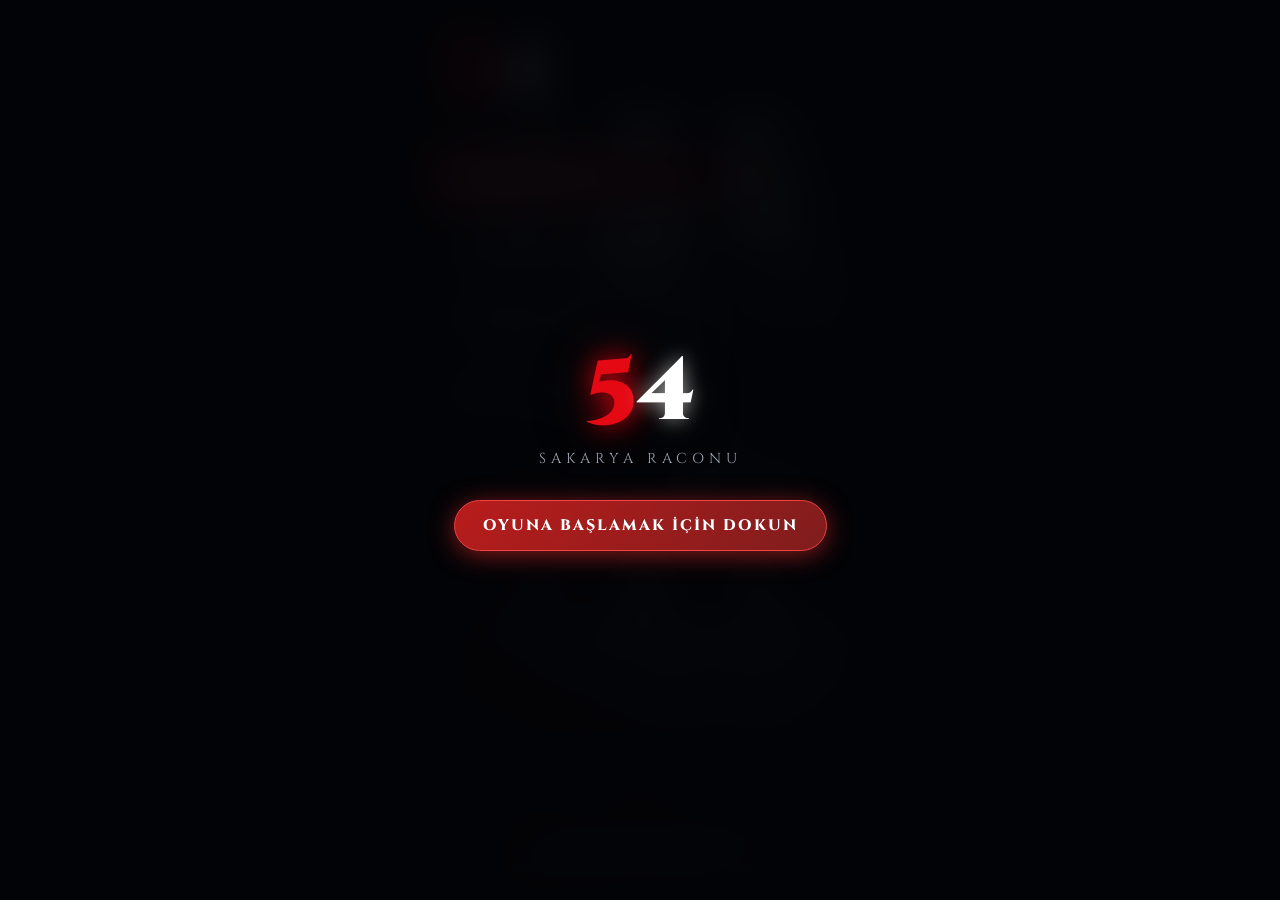
<file: index.html>
<!DOCTYPE html>
<html lang="tr">
<head>
    <meta charset="UTF-8">
    <meta name="viewport" content="width=device-width, initial-scale=1.0, maximum-scale=1.0, user-scalable=no, viewport-fit=cover">
    <meta http-equiv="Cache-Control" content="no-cache, no-store, must-revalidate">
    <meta http-equiv="Pragma" content="no-cache">
    <meta http-equiv="Expires" content="0">
    <title>54</title>
    <link rel="preconnect" href="https://fonts.googleapis.com">
    <link rel="preconnect" href="https://fonts.gstatic.com" crossorigin>
    <link href="https://fonts.googleapis.com/css2?family=Cinzel:ital,wght@0,700;0,800;0,900;1,700&family=Montserrat:wght@400;500;600;700&display=swap" rel="stylesheet">
    <link rel="stylesheet" href="style.css?v=12">
</head>
<body>

    <!-- Parlaklık Katmanı -->
    <div id="brightness-layer"></div>

    <!-- ================= OYUNA BAŞLAMAK İÇİN DOKUN EKRANI ================= -->
    <div id="intro-start-screen" class="intro-start-overlay">
        <div class="intro-start-box">
            <div class="intro-start-logo"><span class="num-5">5</span><span class="num-4">4</span></div>
            <div class="intro-start-sub">SAKARYA RACONU</div>
            <div class="intro-tap-prompt">
                <span class="prompt-text">OYUNA BAŞLAMAK İÇİN DOKUN</span>
            </div>
        </div>
    </div>

    <!-- Mobil Dikey Görünüm -->
    <div class="mobile-container">

        <!-- Arka Plan Görseli (4 Tabutlu Karanlık Oda) -->
        <div class="bg-wrapper">
            <img src="assets/bg.jpg" alt="54" class="bg-img">
            <div class="vignette"></div>
            <div class="smoke-ambient"></div>
        </div>

        <!-- ================= ANA MENÜ (AĞIR MAFYA TEMASI) ================= -->
        <div id="screen-main" class="screen">
            
            <!-- 54 Başlığı: 5 Kırmızı, 4 Beyaz -->
            <div class="logo-box">
                <span class="num-5">5</span><span class="num-4">4</span>
            </div>

            <!-- Menü Öğeleri: DEVAM ET Sabit Kırmızı, Diğerleri Net -->
            <nav class="vampyr-menu">
                <button class="menu-btn continue-btn" id="btn-continue">
                    <span class="btn-text">DEVAM ET</span>
                </button>
                <button class="menu-btn standard-btn" id="btn-new-game">
                    <span class="btn-text">YENİ OYUN</span>
                </button>
                <button class="menu-btn standard-btn" id="btn-options">
                    <span class="btn-text">AYARLAR</span>
                </button>
                <button class="menu-btn standard-btn" id="btn-credits">
                    <span class="btn-text">BÖLÜMLER</span>
                </button>
            </nav>

            <!-- Menünün Altındaki Racon Sözü (Dengeli 2 Satır, 'da' Düzeltildi) -->
            <div class="racon-quote-box">
                <div class="quote-line"></div>
                <p class="quote-text">
                    <span class="quote-mark">“</span>Her günün bir yarını var,<br>bu dünyanın da ahireti var.<span class="quote-mark">”</span>
                </p>
            </div>

        </div>

        <!-- ================= KARAKTER SEÇİMİ (YENİ OYUN) ================= -->
        <div id="modal-characters" class="modal">
            <div class="modal-card">
                <div class="modal-header">
                    <button class="back-btn" id="close-char-btn">← GERİ</button>
                    <h2>KARAKTER SEÇ</h2>
                </div>

                <div class="character-list">
                    <!-- 1. Karakter -->
                    <div class="char-card neon-red" data-name="Alper İbrahim Karakuş">
                        <div class="char-inner">
                            <span class="char-title">Alper İbrahim Karakuş</span>
                            <button class="char-pick-btn">SEÇ</button>
                        </div>
                    </div>

                    <!-- 2. Karakter -->
                    <div class="char-card neon-red" data-name="Batuhan Keskin">
                        <div class="char-inner">
                            <span class="char-title">Batuhan Keskin</span>
                            <button class="char-pick-btn">SEÇ</button>
                        </div>
                    </div>

                    <!-- 3. Karakter -->
                    <div class="char-card neon-red" data-name="Hamza Ayvaz">
                        <div class="char-inner">
                            <span class="char-title">Hamza Ayvaz</span>
                            <button class="char-pick-btn">SEÇ</button>
                        </div>
                    </div>

                    <!-- 4. Karakter -->
                    <div class="char-card neon-red" data-name="Yasin Akkaya">
                        <div class="char-inner">
                            <span class="char-title">Yasin Akkaya</span>
                            <button class="char-pick-btn">SEÇ</button>
                        </div>
                    </div>
                </div>
            </div>
        </div>

        <!-- ================= DEVAM ET ================= -->
        <div id="modal-continue" class="modal">
            <div class="modal-card">
                <div class="modal-header">
                    <button class="back-btn" id="close-continue-btn">← GERİ</button>
                    <h2>DEVAM ET</h2>
                </div>

                <div id="save-content" class="save-card-box">
                    <!-- JS Tarafından Doldurulacak -->
                </div>

                <div class="modal-actions" id="save-actions-box">
                    <button id="resume-btn" class="action-btn-red">DEVAM ET</button>
                </div>
            </div>
        </div>

        <!-- ================= AYARLAR ================= -->
        <div id="modal-options" class="modal">
            <div class="modal-card">
                <div class="modal-header">
                    <button class="back-btn" id="close-options-btn">← GERİ</button>
                    <h2>AYARLAR</h2>
                </div>

                <div class="settings-list">
                    <!-- Sesler Aç / Kapat -->
                    <div class="setting-item">
                        <span class="setting-label">Sesler</span>
                        <label class="switch">
                            <input type="checkbox" id="music-toggle" checked>
                            <span class="slider"></span>
                        </label>
                    </div>

                    <!-- Parlaklık Aç / Kapat -->
                    <div class="setting-item">
                        <span class="setting-label">Parlaklık</span>
                        <input type="range" id="brightness-slider" min="30" max="130" value="100" class="range-slider">
                    </div>

                    <!-- Otomatik Güncelleme / Önbellek Yenileme Butonu -->
                    <div class="setting-item">
                        <span class="setting-label">Oyun Sürümü</span>
                        <button id="btn-check-updates" class="btn-check-update">🔄 Güncellemeyi Al</button>
                    </div>
                </div>

                <!-- ANTİ&G Productions Reklamı -->
                <div class="antig-signature">
                    ANTİ&G Productions
                </div>
            </div>
        </div>

        <!-- ================= BÖLÜMLER ================= -->
        <div id="modal-credits" class="modal">
            <div class="modal-card">
                <div class="modal-header">
                    <button class="back-btn" id="close-credits-btn">← GERİ</button>
                    <h2>BÖLÜMLER</h2>
                </div>

                <div class="episodes-wrap">
                    <!-- 54 TRAILER (Sade & Net) -->
                    <div class="trailer-card" id="btn-open-trailer">
                        <div class="trailer-name">54 TRAILER</div>
                        <div class="trailer-action">İzlemek için dokun</div>
                    </div>

                    <div class="season-badge">1. SEZON</div>

                    <div class="episode-row">
                        <span class="ep-name">54 1. BÖLÜM</span>
                        <span class="ep-lock">🔒 KİLİTLİ</span>
                    </div>

                    <div class="episode-row">
                        <span class="ep-name">54 2. BÖLÜM</span>
                        <span class="ep-lock">🔒 KİLİTLİ</span>
                    </div>

                    <div class="episode-row">
                        <span class="ep-name">54 3. BÖLÜM</span>
                        <span class="ep-lock">🔒 KİLİTLİ</span>
                    </div>

                    <div class="episode-row">
                        <span class="ep-name">54 4. BÖLÜM</span>
                        <span class="ep-lock">🔒 KİLİTLİ</span>
                    </div>

                    <div class="episode-row">
                        <span class="ep-name">54 5. BÖLÜM</span>
                        <span class="ep-lock">🔒 KİLİTLİ</span>
                    </div>
                </div>
            </div>
        </div>

        <!-- Bildirim Toast -->
        <div id="toast" class="toast"></div>

    </div>

    <!-- ================= 54 TRAILER VİDEO MODALI (TAM EKRAN EN ÜSTTE) ================= -->
    <div id="modal-trailer" class="video-modal-fullscreen">
        <div class="video-modal-box">
            <div class="video-nav-bar">
                <span class="video-title">54 TRAILER</span>
                <button class="close-video-btn" id="close-trailer-btn">✕ KAPAT</button>
            </div>
            <div class="video-wrapper">
                <video id="trailer-video" playsinline webkit-playsinline controls preload="auto">
                    <source src="trailer.mp4" type="video/mp4">
                    Tarayıcınız video oynatmayı desteklemiyor.
                </video>
            </div>
        </div>
    </div>

    <!-- Ana Menü Müziği -->
    <audio id="bg-audio" loop preload="auto" playsinline>
        <source src="music.mp3" type="audio/mpeg">
    </audio>

    <!-- Gerçek Polis Telsizi & Siren Sesi (Tek Seferlik Çalar) -->
    <audio id="police-audio" preload="auto" playsinline>
        <source src="polis_sesleri.mp3" type="audio/mpeg">
    </audio>

    <script src="app.js?v=12"></script>
</body>
</html>
</file>
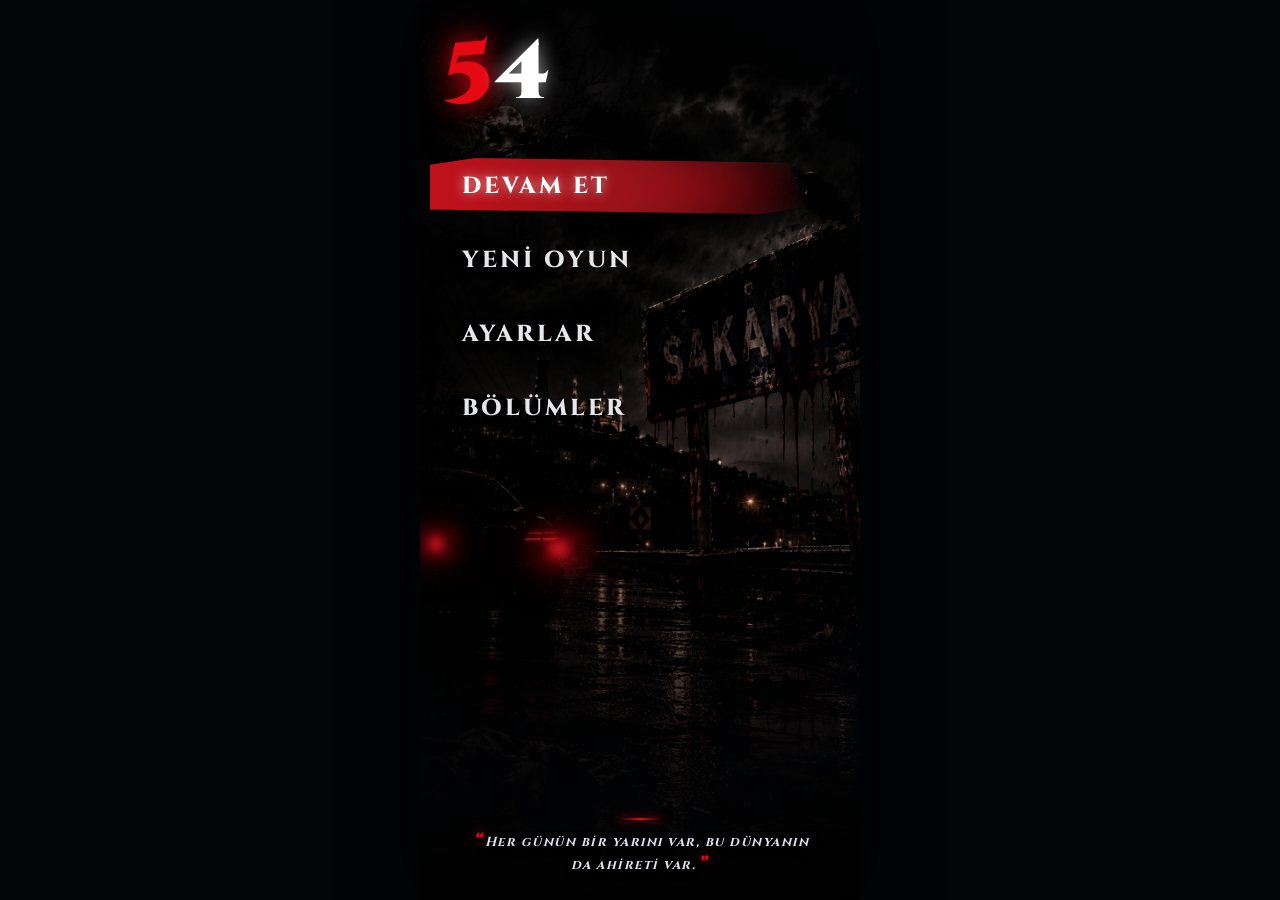
<file: githubat/index.html>
<!DOCTYPE html>
<html lang="tr">
<head>
    <meta charset="UTF-8">
    <meta name="viewport" content="width=device-width, initial-scale=1.0, maximum-scale=1.0, user-scalable=no, viewport-fit=cover">
    <meta http-equiv="Cache-Control" content="no-cache, no-store, must-revalidate">
    <meta http-equiv="Pragma" content="no-cache">
    <meta http-equiv="Expires" content="0">
    <title>54</title>
    <link rel="preconnect" href="https://fonts.googleapis.com">
    <link rel="preconnect" href="https://fonts.gstatic.com" crossorigin>
    <link href="https://fonts.googleapis.com/css2?family=Cinzel:wght@700;800;900&family=Montserrat:wght@400;500;600;700&display=swap" rel="stylesheet">
    <link rel="stylesheet" href="style.css?v=5">
</head>
<body>

    <!-- Parlaklık Katmanı -->
    <div id="brightness-layer"></div>

    <!-- Mobil Dikey Görünüm -->
    <div class="mobile-container">

        <!-- Arka Plan Görseli & Atmosfer Efektleri -->
        <div class="bg-wrapper">
            <img src="assets/bg.jpg" alt="54" class="bg-img">
            <div class="vignette"></div>
            
            <!-- BMW Kırmızı Stop Lambası Nefes Alma Efekti -->
            <div class="car-taillight-glow">
                <div class="light-beam beam-left"></div>
                <div class="light-beam beam-right"></div>
            </div>
        </div>

        <!-- ================= ANA MENÜ ================= -->
        <div id="screen-main" class="screen">
            
            <!-- 54 Başlığı: 5 Kırmızı, 4 Beyaz -->
            <div class="logo-box">
                <span class="num-5">5</span><span class="num-4">4</span>
            </div>

            <!-- Menü Öğeleri: DEVAM ET Sabit Kırmızı Fırçalı, Diğerleri Belirgin -->
            <nav class="vampyr-menu">
                <button class="menu-btn continue-btn" id="btn-continue">
                    <span class="btn-text">DEVAM ET</span>
                </button>
                <button class="menu-btn standard-btn" id="btn-new-game">
                    <span class="btn-text">YENİ OYUN</span>
                </button>
                <button class="menu-btn standard-btn" id="btn-options">
                    <span class="btn-text">AYARLAR</span>
                </button>
                <button class="menu-btn standard-btn" id="btn-credits">
                    <span class="btn-text">BÖLÜMLER</span>
                </button>
            </nav>

            <!-- Menünün Altında Beliren Racon / Dizi Cümlesi -->
            <div class="racon-quote-box">
                <div class="quote-line"></div>
                <p class="quote-text">
                    <span class="quote-mark">“</span>Her günün bir yarını var, bu dünyanın da ahireti var.<span class="quote-mark">”</span>
                </p>
            </div>

        </div>

        <!-- ================= KARAKTER SEÇİMİ (YENİ OYUN) ================= -->
        <div id="modal-characters" class="modal">
            <div class="modal-card">
                <div class="modal-header">
                    <button class="back-btn" id="close-char-btn">← GERİ</button>
                    <h2>KARAKTER SEÇ</h2>
                </div>

                <div class="character-list">
                    <!-- 1. Karakter -->
                    <div class="char-card neon-red" data-name="Alper İbrahim Karakuş">
                        <div class="char-inner">
                            <span class="char-title">Alper İbrahim Karakuş</span>
                            <button class="char-pick-btn">SEÇ</button>
                        </div>
                    </div>

                    <!-- 2. Karakter -->
                    <div class="char-card neon-red" data-name="Batuhan Keskin">
                        <div class="char-inner">
                            <span class="char-title">Batuhan Keskin</span>
                            <button class="char-pick-btn">SEÇ</button>
                        </div>
                    </div>

                    <!-- 3. Karakter -->
                    <div class="char-card neon-red" data-name="Hamza Ayvaz">
                        <div class="char-inner">
                            <span class="char-title">Hamza Ayvaz</span>
                            <button class="char-pick-btn">SEÇ</button>
                        </div>
                    </div>

                    <!-- 4. Karakter -->
                    <div class="char-card neon-red" data-name="Yasin Akkaya">
                        <div class="char-inner">
                            <span class="char-title">Yasin Akkaya</span>
                            <button class="char-pick-btn">SEÇ</button>
                        </div>
                    </div>
                </div>
            </div>
        </div>

        <!-- ================= DEVAM ET ================= -->
        <div id="modal-continue" class="modal">
            <div class="modal-card">
                <div class="modal-header">
                    <button class="back-btn" id="close-continue-btn">← GERİ</button>
                    <h2>DEVAM ET</h2>
                </div>

                <div id="save-content" class="save-card-box">
                    <!-- JS Tarafından Doldurulacak -->
                </div>

                <div class="modal-actions" id="save-actions-box">
                    <button id="resume-btn" class="action-btn-red">DEVAM ET</button>
                </div>
            </div>
        </div>

        <!-- ================= AYARLAR ================= -->
        <div id="modal-options" class="modal">
            <div class="modal-card">
                <div class="modal-header">
                    <button class="back-btn" id="close-options-btn">← GERİ</button>
                    <h2>AYARLAR</h2>
                </div>

                <div class="settings-list">
                    <!-- Müzik Aç / Kapat -->
                    <div class="setting-item">
                        <span class="setting-label">Müzik</span>
                        <label class="switch">
                            <input type="checkbox" id="music-toggle" checked>
                            <span class="slider"></span>
                        </label>
                    </div>

                    <!-- Parlaklık Aç / Kapat -->
                    <div class="setting-item">
                        <span class="setting-label">Parlaklık</span>
                        <input type="range" id="brightness-slider" min="30" max="130" value="100" class="range-slider">
                    </div>
                </div>

                <!-- ANTİ&G Productions Reklamı -->
                <div class="antig-signature">
                    ANTİ&G Productions
                </div>
            </div>
        </div>

        <!-- ================= BÖLÜMLER ================= -->
        <div id="modal-credits" class="modal">
            <div class="modal-card">
                <div class="modal-header">
                    <button class="back-btn" id="close-credits-btn">← GERİ</button>
                    <h2>BÖLÜMLER</h2>
                </div>

                <div class="episodes-wrap">
                    <div class="season-badge">1. SEZON</div>

                    <div class="episode-row">
                        <span class="ep-name">54 1. BÖLÜM</span>
                        <span class="ep-lock">🔒 KİLİTLİ</span>
                    </div>

                    <div class="episode-row">
                        <span class="ep-name">54 2. BÖLÜM</span>
                        <span class="ep-lock">🔒 KİLİTLİ</span>
                    </div>

                    <div class="episode-row">
                        <span class="ep-name">54 3. BÖLÜM</span>
                        <span class="ep-lock">🔒 KİLİTLİ</span>
                    </div>

                    <div class="episode-row">
                        <span class="ep-name">54 4. BÖLÜM</span>
                        <span class="ep-lock">🔒 KİLİTLİ</span>
                    </div>

                    <div class="episode-row">
                        <span class="ep-name">54 5. BÖLÜM</span>
                        <span class="ep-lock">🔒 KİLİTLİ</span>
                    </div>
                </div>
            </div>
        </div>

        <!-- Bildirim Toast -->
        <div id="toast" class="toast"></div>

    </div>

    <!-- Ana Menü Müziği (Otomatik Başlatma Desteği) -->
    <audio id="bg-audio" loop preload="auto" autoplay playsinline>
        <source src="music.mp3" type="audio/mpeg">
    </audio>

    <script src="app.js?v=5"></script>
</body>
</html>
</file>
<file: style.css>
/* ==========================================================
   54 | MAFYA DİZİ OYUNU
   Ağır Mafya Temalı Dikey Mobil Arayüz
   ANTİ&G Productions © 2026
   ========================================================== */

* {
    margin: 0;
    padding: 0;
    box-sizing: border-box;
    user-select: none;
    -webkit-tap-highlight-color: transparent;
}

body, html {
    width: 100%;
    height: 100%;
    background-color: #030406;
    font-family: 'Montserrat', sans-serif;
    color: #ffffff;
    overflow: hidden;
    position: fixed;
}

/* Parlaklık Katmanı */
#brightness-layer {
    position: fixed;
    inset: 0;
    pointer-events: none;
    z-index: 9999;
    background: black;
    opacity: 0;
    transition: opacity 0.15s ease;
}

/* ================= OYUNA BAŞLAMAK İÇİN DOKUN EKRANI ================= */
.intro-start-overlay {
    position: fixed;
    inset: 0;
    background: rgba(3, 4, 7, 0.94);
    backdrop-filter: blur(20px);
    -webkit-backdrop-filter: blur(20px);
    z-index: 99999;
    display: flex;
    justify-content: center;
    align-items: center;
    cursor: pointer;
    transition: opacity 0.4s ease, visibility 0.4s ease;
}

.intro-start-overlay.fade-out {
    opacity: 0;
    visibility: hidden;
    pointer-events: none;
}

.intro-start-box {
    display: flex;
    flex-direction: column;
    align-items: center;
    gap: 12px;
    text-align: center;
}

.intro-start-logo {
    font-family: 'Cinzel', serif;
    font-size: 5.5rem;
    font-weight: 900;
    line-height: 1;
    filter: drop-shadow(0 6px 20px rgba(0, 0, 0, 0.9));
}

.intro-start-sub {
    font-family: 'Cinzel', serif;
    font-size: 0.9rem;
    letter-spacing: 5px;
    color: #a4abbb;
    margin-bottom: 20px;
}

.intro-tap-prompt {
    background: linear-gradient(135deg, #b91c1c 0%, #7f1d1d 100%);
    border: 1px solid #ef4444;
    color: #ffffff;
    font-family: 'Cinzel', serif;
    font-size: 0.95rem;
    font-weight: 800;
    letter-spacing: 2px;
    padding: 14px 28px;
    border-radius: 30px;
    box-shadow: 0 4px 25px rgba(220, 38, 38, 0.6);
    animation: startPromptPulse 2s infinite alternate;
}

@keyframes startPromptPulse {
    0% { transform: scale(0.97); box-shadow: 0 4px 15px rgba(220, 38, 38, 0.45); }
    100% { transform: scale(1.03); box-shadow: 0 6px 30px rgba(220, 38, 38, 0.9); }
}

/* Mobil Dikey Görünüm (9:16 Orantılı) */
.mobile-container {
    position: relative;
    width: 100%;
    height: 100%;
    max-width: 440px;
    margin: 0 auto;
    background: #050608;
    overflow: hidden;
    box-shadow: 0 0 60px rgba(0,0,0,0.95);
}

/* Arka Plan Görseli (4 Tabutlu Karanlık Oda) */
.bg-wrapper {
    position: absolute;
    inset: 0;
    z-index: 1;
    pointer-events: none;
}

.bg-img {
    width: 100%;
    height: 100%;
    object-fit: cover;
    object-position: center center;
    filter: brightness(0.85) contrast(1.1);
}

.vignette {
    position: absolute;
    inset: 0;
    background: radial-gradient(circle at 40% 45%, transparent 30%, rgba(3,4,6,0.55) 70%, rgba(2,3,5,0.95) 100%),
                linear-gradient(to top, rgba(2,3,5,0.95) 0%, transparent 40%),
                linear-gradient(to right, rgba(2,3,5,0.85) 0%, rgba(2,3,5,0.3) 45%, transparent 80%);
}

.smoke-ambient {
    position: absolute;
    inset: 0;
    background: radial-gradient(ellipse at bottom left, rgba(229, 9, 20, 0.05) 0%, transparent 60%);
    pointer-events: none;
}

/* ================= ANA MENÜ ================= */
.screen {
    position: relative;
    z-index: 10;
    width: 100%;
    height: 100%;
    display: flex;
    flex-direction: column;
    justify-content: flex-start;
    padding: calc(env(safe-area-inset-top, 24px) + 20px) 24px calc(env(safe-area-inset-bottom, 24px) + 20px) 24px;
}

/* 54 Logosu */
.logo-box {
    font-family: 'Cinzel', serif;
    font-size: 5.2rem;
    font-weight: 900;
    line-height: 0.95;
    letter-spacing: 3px;
    margin-top: 10px;
    margin-bottom: 40px;
    filter: drop-shadow(0 6px 18px rgba(0, 0, 0, 0.95));
}

.num-5 {
    color: #e50914;
    text-shadow: 0 0 25px rgba(229, 9, 20, 0.8), 0 0 45px rgba(229, 9, 20, 0.4);
}

.num-4 {
    color: #ffffff;
    text-shadow: 0 0 20px rgba(255, 255, 255, 0.6);
}

/* Menü Butonları */
.vampyr-menu {
    display: flex;
    flex-direction: column;
    gap: 16px;
    width: 100%;
    max-width: 290px;
    z-index: 20;
}

.menu-btn {
    position: relative;
    background: transparent;
    border: none;
    outline: none;
    font-family: 'Cinzel', serif;
    font-size: 1.45rem;
    font-weight: 800;
    letter-spacing: 3px;
    text-align: left;
    padding: 12px 18px;
    cursor: pointer;
    transition: all 0.22s ease;
    z-index: 25;
    pointer-events: auto;
}

.menu-btn .btn-text {
    position: relative;
    z-index: 30;
    transition: transform 0.2s ease, color 0.2s ease;
}

/* DEVAM ET: AĞIR MAFYA KIRMIZISI */
.menu-btn.continue-btn {
    color: #ffffff;
}

.menu-btn.continue-btn .btn-text {
    color: #ffffff;
    text-shadow: 0 0 12px rgba(255, 255, 255, 0.65);
    transform: translateX(4px);
}

.menu-btn.continue-btn::before {
    content: '';
    position: absolute;
    left: -12px;
    top: 50%;
    transform: translateY(-50%);
    width: 125%;
    height: 96%;
    background: linear-gradient(90deg, 
        rgba(185, 28, 28, 0.95) 0%, 
        rgba(130, 20, 20, 0.85) 55%, 
        rgba(185, 28, 28, 0.25) 85%, 
        transparent 100%
    );
    border-left: 3px solid #ff3344;
    border-radius: 4px;
    z-index: 1;
    filter: drop-shadow(0 4px 14px rgba(185, 28, 28, 0.55));
    animation: mafiaPulse 3s ease-in-out infinite alternate;
}

@keyframes mafiaPulse {
    0% { filter: drop-shadow(0 2px 10px rgba(185, 28, 28, 0.45)); }
    100% { filter: drop-shadow(0 4px 18px rgba(220, 38, 38, 0.75)); }
}

/* DİĞER BUTONLAR: GÜMÜŞ/BEYAZ, BELİRGİN VE OTORİTER */
.menu-btn.standard-btn {
    color: #e2e5ec;
}

.menu-btn.standard-btn .btn-text {
    text-shadow: 0 2px 8px rgba(0, 0, 0, 0.9);
}

.menu-btn.standard-btn:hover,
.menu-btn.standard-btn:active {
    color: #ffffff;
    transform: translateX(5px);
}

.menu-btn.standard-btn:active .btn-text {
    text-shadow: 0 0 12px rgba(255, 255, 255, 0.7);
}

/* ================= MENÜNÜN ALTINDAKİ RACON CÜMLESİ ================= */
.racon-quote-box {
    margin-top: auto;
    padding-top: 20px;
    display: flex;
    flex-direction: column;
    align-items: center;
    text-align: center;
    position: relative;
    z-index: 5;
    pointer-events: none;
    animation: quoteFadeIn 2.5s ease-out;
}

.quote-line {
    width: 50px;
    height: 1.5px;
    background: linear-gradient(90deg, transparent, #e50914, transparent);
    margin-bottom: 12px;
    box-shadow: 0 0 8px rgba(229, 9, 20, 0.8);
}

.quote-text {
    font-family: 'Cinzel', serif;
    font-size: 0.84rem;
    font-style: italic;
    font-weight: 700;
    color: #e5e8f0;
    letter-spacing: 1.5px;
    line-height: 1.6;
    text-align: center;
    text-shadow: 0 2px 12px rgba(0, 0, 0, 0.95), 0 0 10px rgba(255, 255, 255, 0.2);
    max-width: 95%;
}

.quote-mark {
    color: #e50914;
    font-size: 1.1rem;
    font-weight: 900;
    padding: 0 3px;
    text-shadow: 0 0 10px rgba(229, 9, 20, 0.7);
}

@keyframes quoteFadeIn {
    0% { opacity: 0; transform: translateY(12px); }
    100% { opacity: 1; transform: translateY(0); }
}

/* ================= MODALLAR ================= */
.modal {
    position: absolute;
    inset: 0;
    background: rgba(3, 4, 7, 0.92);
    backdrop-filter: blur(14px);
    -webkit-backdrop-filter: blur(14px);
    z-index: 100;
    display: none;
    flex-direction: column;
}

.modal.active {
    display: flex;
}

.modal-card {
    width: 100%;
    height: 100%;
    padding: calc(env(safe-area-inset-top, 24px) + 20px) 20px calc(env(safe-area-inset-bottom, 24px) + 20px) 20px;
    display: flex;
    flex-direction: column;
    overflow-y: auto;
}

.modal-header {
    margin-bottom: 22px;
    border-bottom: 1px solid rgba(255,255,255,0.12);
    padding-bottom: 14px;
}

.back-btn {
    background: rgba(255, 255, 255, 0.08);
    border: 1px solid rgba(255, 255, 255, 0.18);
    color: #ffffff;
    font-family: 'Cinzel', serif;
    font-size: 0.8rem;
    font-weight: 700;
    letter-spacing: 2px;
    padding: 7px 16px;
    border-radius: 6px;
    cursor: pointer;
    margin-bottom: 12px;
    transition: background 0.2s ease;
}

.back-btn:active {
    background: rgba(229, 9, 20, 0.35);
    border-color: #e50914;
}

.modal-header h2 {
    font-family: 'Cinzel', serif;
    font-size: 1.7rem;
    letter-spacing: 2px;
    color: #ffffff;
}

/* ================= KARAKTERLER: PROFESYONEL NEON KIRMIZI LED ================= */
.character-list {
    display: flex;
    flex-direction: column;
    gap: 18px;
    padding-bottom: 30px;
}

.char-card.neon-red {
    position: relative;
    border-radius: 12px;
    padding: 2.5px;
    overflow: hidden;
    background: #06070a;
    box-shadow: 0 4px 20px rgba(0, 0, 0, 0.9), 0 0 12px rgba(229, 9, 20, 0.2);
    transition: transform 0.2s ease;
}

.char-card.neon-red:active {
    transform: scale(0.985);
}

.char-card.neon-red::before {
    content: '';
    position: absolute;
    top: -60%;
    left: -60%;
    width: 220%;
    height: 220%;
    background: conic-gradient(
        transparent 0deg,
        transparent 160deg,
        rgba(229, 9, 20, 0.3) 240deg,
        #ff1a2e 320deg,
        #ffffff 355deg,
        #e50914 360deg
    );
    animation: rotateNeonLaser 3s linear infinite;
    z-index: 1;
}

@keyframes rotateNeonLaser {
    0% { transform: rotate(0deg); }
    100% { transform: rotate(360deg); }
}

.char-card.neon-red::after {
    content: '';
    position: absolute;
    inset: 2.5px;
    background: linear-gradient(135deg, #10121a 0%, #08090d 100%);
    border-radius: 9.5px;
    z-index: 2;
}

.char-inner {
    position: relative;
    z-index: 3;
    padding: 16px 18px;
    display: flex;
    justify-content: space-between;
    align-items: center;
}

.char-title {
    font-family: 'Cinzel', serif;
    font-size: 1.12rem;
    font-weight: 700;
    color: #ffffff;
    letter-spacing: 1px;
}

.char-pick-btn {
    background: linear-gradient(135deg, #e50914 0%, #b30710 100%);
    border: 1px solid #ff3340;
    color: #ffffff;
    font-family: 'Cinzel', serif;
    font-size: 0.85rem;
    font-weight: 800;
    letter-spacing: 1.5px;
    padding: 8px 18px;
    border-radius: 6px;
    cursor: pointer;
    box-shadow: 0 2px 10px rgba(229, 9, 20, 0.4);
    transition: filter 0.2s ease;
}

.char-pick-btn:active {
    filter: brightness(1.25);
}

/* ================= DEVAM ET ================= */
.save-card-box {
    background: rgba(14, 16, 23, 0.85);
    border: 1px solid rgba(255,255,255,0.1);
    border-radius: 10px;
    padding: 18px;
    margin-bottom: 22px;
}

.save-info-row {
    display: flex;
    justify-content: space-between;
    align-items: center;
    padding: 10px 0;
    border-bottom: 1px solid rgba(255,255,255,0.07);
    font-size: 0.9rem;
}

.save-info-row:last-child {
    border-bottom: none;
}

.save-info-label {
    color: #8c92a2;
}

.save-info-value {
    color: #ffffff;
    font-weight: 600;
}

.action-btn-red {
    width: 100%;
    background: linear-gradient(90deg, #e50914 0%, #b50710 100%);
    border: 1px solid #ff3b47;
    color: #ffffff;
    font-family: 'Cinzel', serif;
    font-size: 1.05rem;
    font-weight: 800;
    letter-spacing: 2px;
    padding: 15px;
    border-radius: 8px;
    cursor: pointer;
    box-shadow: 0 4px 20px rgba(229, 9, 20, 0.5);
    transition: filter 0.2s ease;
}

.action-btn-red:active {
    filter: brightness(1.2);
}

/* ================= AYARLAR ================= */
.settings-list {
    display: flex;
    flex-direction: column;
    gap: 16px;
    background: rgba(14, 16, 23, 0.85);
    border: 1px solid rgba(255,255,255,0.1);
    border-radius: 10px;
    padding: 18px;
}

.setting-item {
    display: flex;
    justify-content: space-between;
    align-items: center;
    padding: 8px 0;
}

.setting-label {
    font-family: 'Cinzel', serif;
    font-size: 1.05rem;
    font-weight: 700;
    letter-spacing: 1px;
    color: #ffffff;
}

/* Toggle Switch */
.switch {
    position: relative;
    display: inline-block;
    width: 50px;
    height: 28px;
}

.switch input {
    opacity: 0;
    width: 0;
    height: 0;
}

.slider {
    position: absolute;
    inset: 0;
    background-color: #252834;
    border: 1px solid rgba(255,255,255,0.15);
    border-radius: 28px;
    cursor: pointer;
    transition: 0.3s;
}

.slider::before {
    position: absolute;
    content: "";
    height: 20px;
    width: 20px;
    left: 4px;
    bottom: 3px;
    background-color: white;
    border-radius: 50%;
    transition: 0.3s;
}

input:checked + .slider {
    background-color: #e50914;
    box-shadow: 0 0 10px rgba(229, 9, 20, 0.6);
}

input:checked + .slider::before {
    transform: translateX(22px);
}

.range-slider {
    accent-color: #e50914;
    width: 110px;
}

.btn-check-update {
    background: rgba(229, 9, 20, 0.2);
    border: 1px solid #e50914;
    color: #ffffff;
    font-family: 'Cinzel', serif;
    font-size: 0.8rem;
    font-weight: 700;
    padding: 6px 14px;
    border-radius: 6px;
    cursor: pointer;
    transition: background 0.2s ease;
}

.btn-check-update:active {
    background: #e50914;
}

/* ANTİ&G Productions Reklamı */
.antig-signature {
    margin-top: auto;
    text-align: center;
    padding: 30px 0 10px 0;
    font-family: 'Cinzel', serif;
    font-size: 0.9rem;
    letter-spacing: 4px;
    color: #646a7a;
    border-top: 1px solid rgba(255,255,255,0.06);
}

/* ================= BÖLÜMLER ================= */
.episodes-wrap {
    display: flex;
    flex-direction: column;
    gap: 12px;
}

.season-badge {
    font-family: 'Cinzel', serif;
    font-size: 1.15rem;
    color: #e50914;
    font-weight: 800;
    letter-spacing: 2px;
    margin-bottom: 6px;
}

.episode-row {
    display: flex;
    justify-content: space-between;
    align-items: center;
    background: rgba(14, 16, 23, 0.85);
    border: 1px solid rgba(255,255,255,0.08);
    padding: 16px;
    border-radius: 8px;
    opacity: 0.7;
}

.ep-name {
    font-family: 'Cinzel', serif;
    font-size: 1rem;
    font-weight: 700;
    letter-spacing: 1px;
}

.ep-lock {
    font-size: 0.8rem;
    color: #f59e0b;
    font-weight: 700;
    letter-spacing: 1px;
}

/* ================= 54 TRAILER KARTI ================= */
.trailer-card {
    background: linear-gradient(135deg, rgba(30, 15, 20, 0.95) 0%, rgba(14, 15, 20, 0.95) 100%);
    border: 1.5px solid #e50914;
    box-shadow: 0 4px 20px rgba(0, 0, 0, 0.8), 0 0 15px rgba(229, 9, 20, 0.35);
    border-radius: 10px;
    padding: 16px 18px;
    margin-bottom: 14px;
    cursor: pointer;
    text-align: left;
    transition: transform 0.2s ease, box-shadow 0.2s ease;
    z-index: 50;
    pointer-events: auto;
}

.trailer-card:active {
    transform: scale(0.985);
    box-shadow: 0 2px 10px rgba(229, 9, 20, 0.6);
}

.trailer-name {
    font-family: 'Cinzel', serif;
    font-size: 1.25rem;
    font-weight: 800;
    color: #ffffff;
    letter-spacing: 2px;
    margin-bottom: 4px;
}

.trailer-action {
    font-size: 0.85rem;
    font-weight: 600;
    color: #ff3844;
    letter-spacing: 1.5px;
}

/* ================= TRAILER VİDEO OYNATICI (TAM EKRAN SABİT) ================= */
.video-modal-fullscreen {
    position: fixed !important;
    inset: 0 !important;
    width: 100vw !important;
    height: 100vh !important;
    background: rgba(0, 0, 0, 0.96) !important;
    backdrop-filter: blur(25px) !important;
    -webkit-backdrop-filter: blur(25px) !important;
    z-index: 999999 !important;
    display: none;
    justify-content: center;
    align-items: center;
    padding: 0;
}

.video-modal-fullscreen.active {
    display: flex !important;
}

.video-modal-box {
    width: 100%;
    max-width: 500px;
    height: 100%;
    display: flex;
    flex-direction: column;
    justify-content: center;
    padding: calc(env(safe-area-inset-top, 20px) + 12px) 16px calc(env(safe-area-inset-bottom, 20px) + 12px) 16px;
}

.video-nav-bar {
    display: flex;
    justify-content: space-between;
    align-items: center;
    margin-bottom: 14px;
}

.video-title {
    font-family: 'Cinzel', serif;
    font-size: 1.1rem;
    font-weight: 800;
    letter-spacing: 2px;
    color: #ffffff;
}

.close-video-btn {
    background: rgba(229, 9, 20, 0.25);
    border: 1px solid #e50914;
    color: #ffffff;
    font-family: 'Cinzel', serif;
    font-size: 0.85rem;
    font-weight: 800;
    letter-spacing: 1.5px;
    padding: 7px 16px;
    border-radius: 6px;
    cursor: pointer;
    transition: background 0.2s;
}

.close-video-btn:active {
    background: #e50914;
}

.video-wrapper {
    position: relative;
    width: 100%;
    display: flex;
    justify-content: center;
    align-items: center;
    background: #000000;
    border-radius: 12px;
    overflow: hidden;
    box-shadow: 0 8px 35px rgba(0, 0, 0, 0.95), 0 0 20px rgba(229, 9, 20, 0.3);
}

.video-wrapper video {
    width: 100%;
    height: auto;
    max-height: 75vh;
    object-fit: contain;
    outline: none;
    display: block;
}

/* ================= BİLDİRİM ================= */
.toast {
    position: absolute;
    bottom: 60px;
    left: 50%;
    transform: translateX(-50%) translateY(20px);
    background: #0f121a;
    border: 1px solid #e50914;
    box-shadow: 0 4px 20px rgba(0,0,0,0.8), 0 0 15px rgba(229, 9, 20, 0.4);
    color: #ffffff;
    font-size: 0.85rem;
    font-weight: 600;
    padding: 10px 22px;
    border-radius: 20px;
    opacity: 0;
    pointer-events: none;
    transition: all 0.25s ease;
    white-space: nowrap;
    z-index: 200;
}

.toast.show {
    opacity: 1;
    transform: translateX(-50%) translateY(0);
}
</file>
<file: githubat/style.css>
/* ==========================================================
   54 | MAFYA DİZİ OYUNU
   Profesyonel Dikey Mobil Oyun Arayüzü
   ANTİ&G Productions
   ========================================================== */

* {
    margin: 0;
    padding: 0;
    box-sizing: border-box;
    user-select: none;
    -webkit-tap-highlight-color: transparent;
}

body, html {
    width: 100%;
    height: 100%;
    background-color: #030406;
    font-family: 'Montserrat', sans-serif;
    color: #ffffff;
    overflow: hidden;
    position: fixed;
}

/* Parlaklık Katmanı */
#brightness-layer {
    position: fixed;
    inset: 0;
    pointer-events: none;
    z-index: 9999;
    background: black;
    opacity: 0;
    transition: opacity 0.15s ease;
}

/* Mobil Dikey Görünüm (Tam Ekran & Orantılı) */
.mobile-container {
    position: relative;
    width: 100%;
    height: 100%;
    max-width: 440px;
    margin: 0 auto;
    background: #050608;
    overflow: hidden;
    box-shadow: 0 0 60px rgba(0,0,0,0.95);
}

/* Arka Plan Görseli */
.bg-wrapper {
    position: absolute;
    inset: 0;
    z-index: 1;
}

.bg-img {
    width: 100%;
    height: 100%;
    object-fit: cover;
    object-position: center 25%;
    filter: brightness(0.9) contrast(1.1);
}

.vignette {
    position: absolute;
    inset: 0;
    background: radial-gradient(circle at 40% 40%, transparent 25%, rgba(3,4,6,0.65) 75%, rgba(0,0,0,0.95) 100%),
                linear-gradient(to top, rgba(0,0,0,0.95) 0%, transparent 40%),
                linear-gradient(to right, rgba(0,0,0,0.85) 0%, rgba(0,0,0,0.4) 40%, transparent 75%);
}

/* ================= ANA MENÜ ================= */
.screen {
    position: relative;
    z-index: 10;
    width: 100%;
    height: 100%;
    display: flex;
    flex-direction: column;
    justify-content: flex-start;
    padding: calc(env(safe-area-inset-top, 24px) + 24px) 24px calc(env(safe-area-inset-bottom, 24px) + 24px) 24px;
}

/* 54 Logosu */
.logo-box {
    font-family: 'Cinzel', serif;
    font-size: 5.2rem;
    font-weight: 900;
    line-height: 0.95;
    letter-spacing: 3px;
    margin-top: 10px;
    margin-bottom: 45px;
    filter: drop-shadow(0 6px 16px rgba(0, 0, 0, 0.9));
}

.num-5 {
    color: #e50914;
    text-shadow: 0 0 25px rgba(229, 9, 20, 0.8), 0 0 45px rgba(229, 9, 20, 0.4);
}

.num-4 {
    color: #ffffff;
    text-shadow: 0 0 20px rgba(255, 255, 255, 0.6);
}

/* Vampyr Menü Listesi */
.vampyr-menu {
    display: flex;
    flex-direction: column;
    gap: 18px;
    width: 100%;
    max-width: 290px;
}

.menu-btn {
    position: relative;
    background: transparent;
    border: none;
    outline: none;
    font-family: 'Cinzel', serif;
    font-size: 1.45rem;
    font-weight: 800;
    letter-spacing: 3px;
    text-align: left;
    padding: 12px 18px;
    cursor: pointer;
    transition: all 0.2s ease;
    z-index: 2;
}

.menu-btn .btn-text {
    position: relative;
    z-index: 3;
    transition: transform 0.2s ease, color 0.2s ease;
}

/* DEVAM ET: SABİT KIRMIZI FIRÇA VURGUSU */
.menu-btn.continue-btn {
    color: #ffffff;
}

.menu-btn.continue-btn .btn-text {
    color: #ffffff;
    text-shadow: 0 0 12px rgba(255, 255, 255, 0.7);
    transform: translateX(4px);
}

.menu-btn.continue-btn::before {
    content: '';
    position: absolute;
    left: -14px;
    top: 50%;
    transform: translateY(-50%);
    width: 130%;
    height: 100%;
    background: linear-gradient(90deg, 
        rgba(195, 18, 28, 0.98) 0%, 
        rgba(155, 20, 28, 0.88) 55%, 
        rgba(195, 18, 28, 0.25) 85%, 
        transparent 100%
    );
    clip-path: polygon(0% 12%, 12% 0%, 95% 8%, 100% 86%, 88% 100%, 0% 92%);
    z-index: 1;
    filter: drop-shadow(0 4px 14px rgba(229, 9, 20, 0.65));
    animation: brushGlow 2.5s ease-in-out infinite alternate;
}

@keyframes brushGlow {
    0% { filter: drop-shadow(0 3px 10px rgba(229, 9, 20, 0.55)); }
    100% { filter: drop-shadow(0 5px 18px rgba(229, 9, 20, 0.85)); }
}

/* DİĞER BUTONLAR: NET, BELİRGİN VE ŞIK */
.menu-btn.standard-btn {
    color: #e5e7eb;
}

.menu-btn.standard-btn .btn-text {
    text-shadow: 0 2px 8px rgba(0, 0, 0, 0.9);
}

.menu-btn.standard-btn:hover,
.menu-btn.standard-btn:active {
    color: #ffffff;
    transform: translateX(4px);
}

.menu-btn.standard-btn:active .btn-text {
    text-shadow: 0 0 10px rgba(255, 255, 255, 0.6);
}

/* ================= BMW STOP LAMBASI NEFES ALMA EFEKTİ ================= */
.car-taillight-glow {
    position: absolute;
    inset: 0;
    pointer-events: none;
    z-index: 2;
}

.light-beam {
    position: absolute;
    border-radius: 50%;
    filter: blur(5px);
    background: radial-gradient(circle, rgba(255, 30, 45, 0.95) 0%, rgba(229, 9, 20, 0.6) 45%, transparent 80%);
    animation: tailLightBreathe 3.5s ease-in-out infinite;
}

.beam-left {
    left: 0%;
    top: 59.5%;
    width: 32px;
    height: 16px;
    box-shadow: 0 0 20px rgba(255, 0, 20, 0.9), 0 0 45px rgba(229, 9, 20, 0.6);
}

.beam-right {
    left: 26.5%;
    top: 60%;
    width: 44px;
    height: 18px;
    box-shadow: 0 0 25px rgba(255, 0, 20, 0.95), 0 0 50px rgba(229, 9, 20, 0.65);
}

@keyframes tailLightBreathe {
    0%, 100% {
        opacity: 0.45;
        transform: scale(0.95);
        filter: blur(5px) drop-shadow(0 0 10px rgba(229, 9, 20, 0.4));
    }
    50% {
        opacity: 1;
        transform: scale(1.12);
        filter: blur(4px) drop-shadow(0 0 25px rgba(255, 20, 35, 0.95));
    }
}

/* ================= MENÜNÜN ALTINDAKİ RACON CÜMLESİ ================= */
.racon-quote-box {
    margin-top: auto;
    padding-top: 15px;
    display: flex;
    flex-direction: column;
    align-items: center;
    text-align: center;
    position: relative;
    z-index: 5;
    animation: quoteFadeIn 2.5s ease-out;
}

.quote-line {
    width: 45px;
    height: 1.5px;
    background: linear-gradient(90deg, transparent, #e50914, transparent);
    margin-bottom: 10px;
    box-shadow: 0 0 8px rgba(229, 9, 20, 0.8);
}

.quote-text {
    font-family: 'Cinzel', serif;
    font-size: 0.82rem;
    font-style: italic;
    font-weight: 700;
    color: #e2e5ec;
    letter-spacing: 1.5px;
    line-height: 1.45;
    text-shadow: 0 2px 10px rgba(0, 0, 0, 0.95), 0 0 8px rgba(255, 255, 255, 0.15);
    max-width: 92%;
}

.quote-mark {
    color: #e50914;
    font-size: 1rem;
    font-weight: 900;
    padding: 0 2px;
    text-shadow: 0 0 10px rgba(229, 9, 20, 0.7);
}

@keyframes quoteFadeIn {
    0% { opacity: 0; transform: translateY(12px); }
    100% { opacity: 1; transform: translateY(0); }
}

/* ================= MODALLAR ================= */
.modal {
    position: absolute;
    inset: 0;
    background: rgba(3, 4, 7, 0.9);
    backdrop-filter: blur(14px);
    -webkit-backdrop-filter: blur(14px);
    z-index: 100;
    display: none;
    flex-direction: column;
}

.modal.active {
    display: flex;
}

.modal-card {
    width: 100%;
    height: 100%;
    padding: calc(env(safe-area-inset-top, 24px) + 20px) 20px calc(env(safe-area-inset-bottom, 24px) + 20px) 20px;
    display: flex;
    flex-direction: column;
    overflow-y: auto;
}

.modal-header {
    margin-bottom: 22px;
    border-bottom: 1px solid rgba(255,255,255,0.12);
    padding-bottom: 14px;
}

.back-btn {
    background: rgba(255, 255, 255, 0.08);
    border: 1px solid rgba(255, 255, 255, 0.18);
    color: #ffffff;
    font-family: 'Cinzel', serif;
    font-size: 0.8rem;
    font-weight: 700;
    letter-spacing: 2px;
    padding: 7px 16px;
    border-radius: 6px;
    cursor: pointer;
    margin-bottom: 12px;
    transition: background 0.2s ease;
}

.back-btn:active {
    background: rgba(229, 9, 20, 0.35);
    border-color: #e50914;
}

.modal-header h2 {
    font-family: 'Cinzel', serif;
    font-size: 1.7rem;
    letter-spacing: 2px;
    color: #ffffff;
}

/* ================= KARAKTERLER: PROFESYONEL NEON KIRMIZI LED ================= */
.character-list {
    display: flex;
    flex-direction: column;
    gap: 18px;
    padding-bottom: 30px;
}

/* Neon Kırmızı Dönen Lazer Çerçeve */
.char-card.neon-red {
    position: relative;
    border-radius: 12px;
    padding: 2.5px;
    overflow: hidden;
    background: #06070a;
    box-shadow: 0 4px 20px rgba(0, 0, 0, 0.9), 0 0 12px rgba(229, 9, 20, 0.2);
    transition: transform 0.2s ease;
}

.char-card.neon-red:active {
    transform: scale(0.985);
}

/* Dönen Lazer Kırmızı Neon Işık */
.char-card.neon-red::before {
    content: '';
    position: absolute;
    top: -60%;
    left: -60%;
    width: 220%;
    height: 220%;
    background: conic-gradient(
        transparent 0deg,
        transparent 160deg,
        rgba(229, 9, 20, 0.3) 240deg,
        #ff1a2e 320deg,
        #ffffff 355deg,
        #e50914 360deg
    );
    animation: rotateNeonLaser 3s linear infinite;
    z-index: 1;
}

@keyframes rotateNeonLaser {
    0% { transform: rotate(0deg); }
    100% { transform: rotate(360deg); }
}

/* İç Koyu Metalik Panel */
.char-card.neon-red::after {
    content: '';
    position: absolute;
    inset: 2.5px;
    background: linear-gradient(135deg, #10121a 0%, #08090d 100%);
    border-radius: 9.5px;
    z-index: 2;
}

.char-inner {
    position: relative;
    z-index: 3;
    padding: 16px 18px;
    display: flex;
    justify-content: space-between;
    align-items: center;
}

.char-title {
    font-family: 'Cinzel', serif;
    font-size: 1.12rem;
    font-weight: 700;
    color: #ffffff;
    letter-spacing: 1px;
}

.char-pick-btn {
    background: linear-gradient(135deg, #e50914 0%, #b30710 100%);
    border: 1px solid #ff3340;
    color: #ffffff;
    font-family: 'Cinzel', serif;
    font-size: 0.85rem;
    font-weight: 800;
    letter-spacing: 1.5px;
    padding: 8px 18px;
    border-radius: 6px;
    cursor: pointer;
    box-shadow: 0 2px 10px rgba(229, 9, 20, 0.4);
    transition: filter 0.2s ease;
}

.char-pick-btn:active {
    filter: brightness(1.25);
}

/* ================= DEVAM ET ================= */
.save-card-box {
    background: rgba(14, 16, 23, 0.85);
    border: 1px solid rgba(255,255,255,0.1);
    border-radius: 10px;
    padding: 18px;
    margin-bottom: 22px;
}

.save-info-row {
    display: flex;
    justify-content: space-between;
    align-items: center;
    padding: 10px 0;
    border-bottom: 1px solid rgba(255,255,255,0.07);
    font-size: 0.9rem;
}

.save-info-row:last-child {
    border-bottom: none;
}

.save-info-label {
    color: #8c92a2;
}

.save-info-value {
    color: #ffffff;
    font-weight: 600;
}

.action-btn-red {
    width: 100%;
    background: linear-gradient(90deg, #e50914 0%, #b50710 100%);
    border: 1px solid #ff3b47;
    color: #ffffff;
    font-family: 'Cinzel', serif;
    font-size: 1.05rem;
    font-weight: 800;
    letter-spacing: 2px;
    padding: 15px;
    border-radius: 8px;
    cursor: pointer;
    box-shadow: 0 4px 20px rgba(229, 9, 20, 0.5);
    transition: filter 0.2s ease;
}

.action-btn-red:active {
    filter: brightness(1.2);
}

/* ================= AYARLAR ================= */
.settings-list {
    display: flex;
    flex-direction: column;
    gap: 16px;
    background: rgba(14, 16, 23, 0.85);
    border: 1px solid rgba(255,255,255,0.1);
    border-radius: 10px;
    padding: 18px;
}

.setting-item {
    display: flex;
    justify-content: space-between;
    align-items: center;
    padding: 8px 0;
}

.setting-label {
    font-family: 'Cinzel', serif;
    font-size: 1.05rem;
    font-weight: 700;
    letter-spacing: 1px;
    color: #ffffff;
}

/* Toggle Switch */
.switch {
    position: relative;
    display: inline-block;
    width: 50px;
    height: 28px;
}

.switch input {
    opacity: 0;
    width: 0;
    height: 0;
}

.slider {
    position: absolute;
    inset: 0;
    background-color: #252834;
    border: 1px solid rgba(255,255,255,0.15);
    border-radius: 28px;
    cursor: pointer;
    transition: 0.3s;
}

.slider::before {
    position: absolute;
    content: "";
    height: 20px;
    width: 20px;
    left: 4px;
    bottom: 3px;
    background-color: white;
    border-radius: 50%;
    transition: 0.3s;
}

input:checked + .slider {
    background-color: #e50914;
    box-shadow: 0 0 10px rgba(229, 9, 20, 0.6);
}

input:checked + .slider::before {
    transform: translateX(22px);
}

.range-slider {
    accent-color: #e50914;
    width: 110px;
}

/* ANTİ&G Productions Reklamı */
.antig-signature {
    margin-top: auto;
    text-align: center;
    padding: 30px 0 10px 0;
    font-family: 'Cinzel', serif;
    font-size: 0.9rem;
    letter-spacing: 4px;
    color: #646a7a;
    border-top: 1px solid rgba(255,255,255,0.06);
}

/* ================= BÖLÜMLER ================= */
.episodes-wrap {
    display: flex;
    flex-direction: column;
    gap: 12px;
}

.season-badge {
    font-family: 'Cinzel', serif;
    font-size: 1.15rem;
    color: #e50914;
    font-weight: 800;
    letter-spacing: 2px;
    margin-bottom: 6px;
}

.episode-row {
    display: flex;
    justify-content: space-between;
    align-items: center;
    background: rgba(14, 16, 23, 0.85);
    border: 1px solid rgba(255,255,255,0.08);
    padding: 16px;
    border-radius: 8px;
    opacity: 0.7;
}

.ep-name {
    font-family: 'Cinzel', serif;
    font-size: 1rem;
    font-weight: 700;
    letter-spacing: 1px;
}

.ep-lock {
    font-size: 0.8rem;
    color: #f59e0b;
    font-weight: 700;
    letter-spacing: 1px;
}

/* ================= BİLDİRİM ================= */
.toast {
    position: absolute;
    bottom: 60px;
    left: 50%;
    transform: translateX(-50%) translateY(20px);
    background: #0f121a;
    border: 1px solid #e50914;
    box-shadow: 0 4px 20px rgba(0,0,0,0.8), 0 0 15px rgba(229, 9, 20, 0.4);
    color: #ffffff;
    font-size: 0.85rem;
    font-weight: 600;
    padding: 10px 22px;
    border-radius: 20px;
    opacity: 0;
    pointer-events: none;
    transition: all 0.25s ease;
    white-space: nowrap;
    z-index: 200;
}

.toast.show {
    opacity: 1;
    transform: translateX(-50%) translateY(0);
}
</file>
